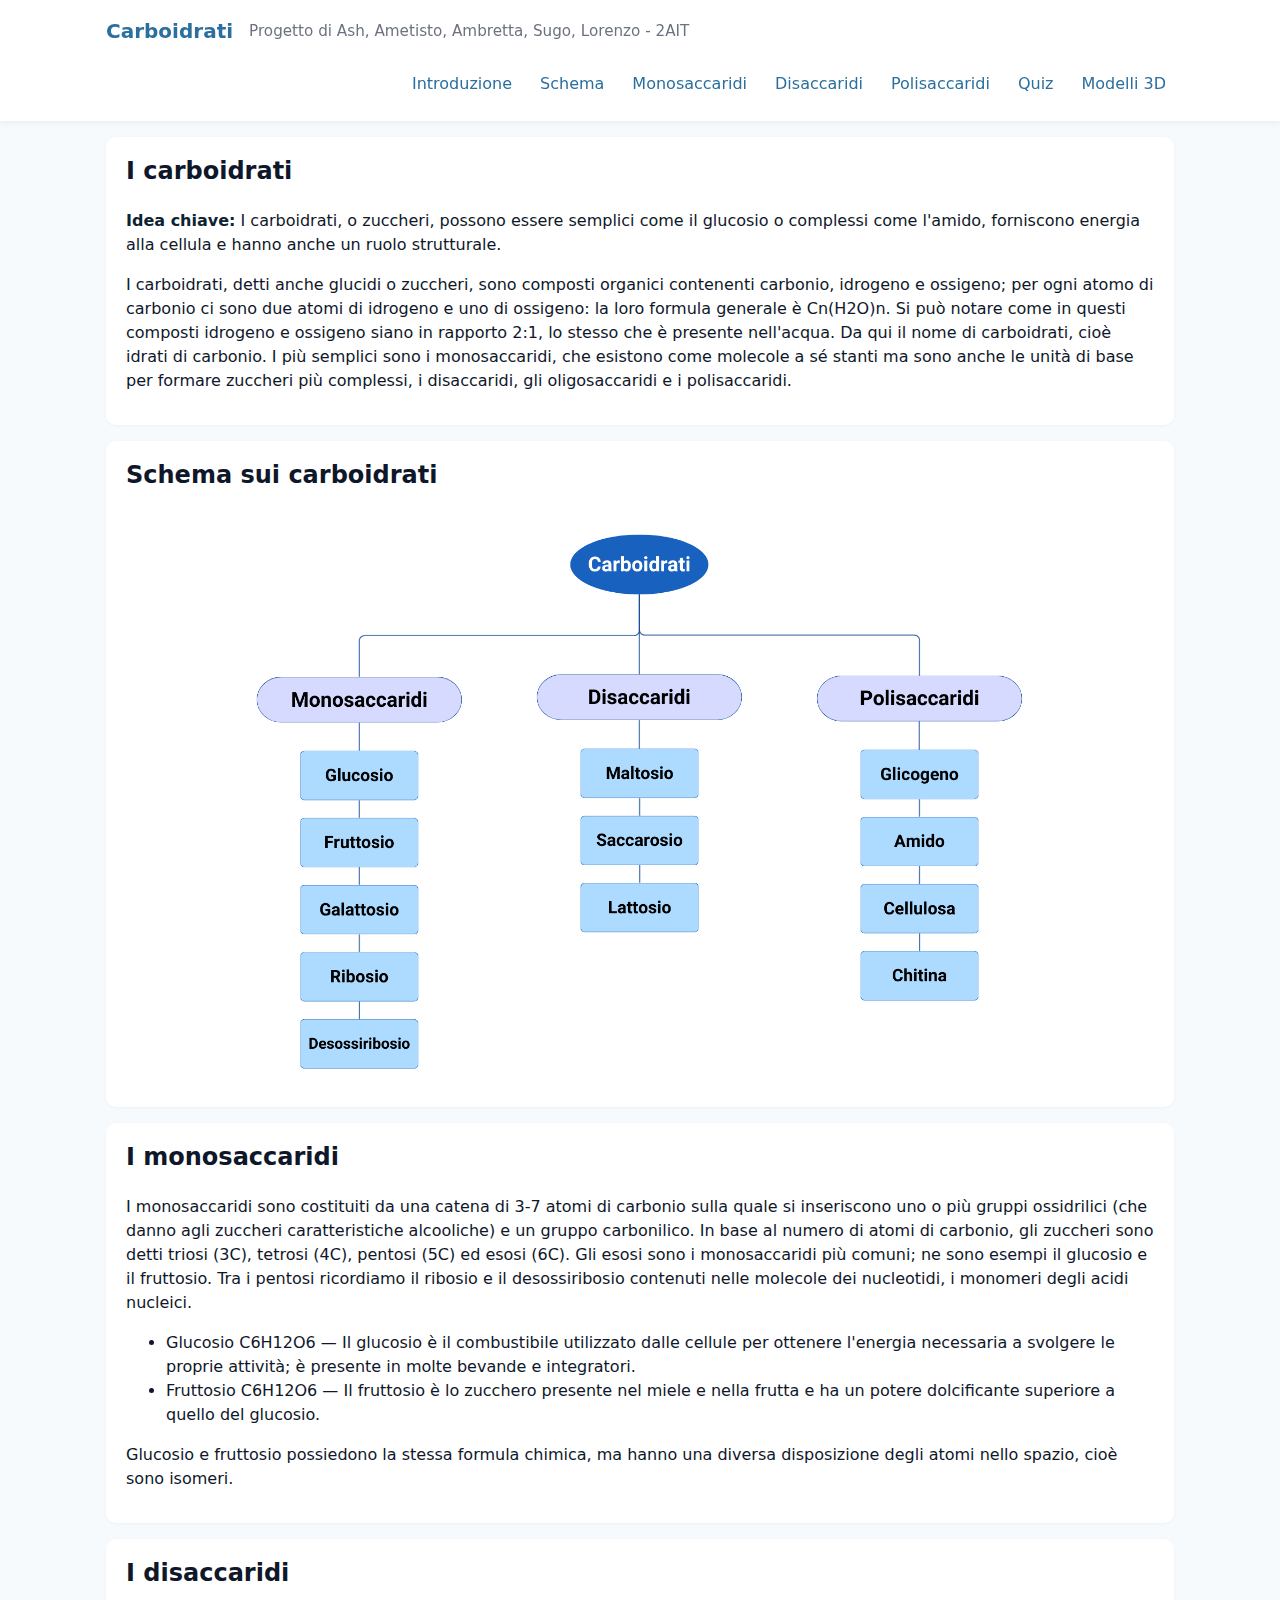
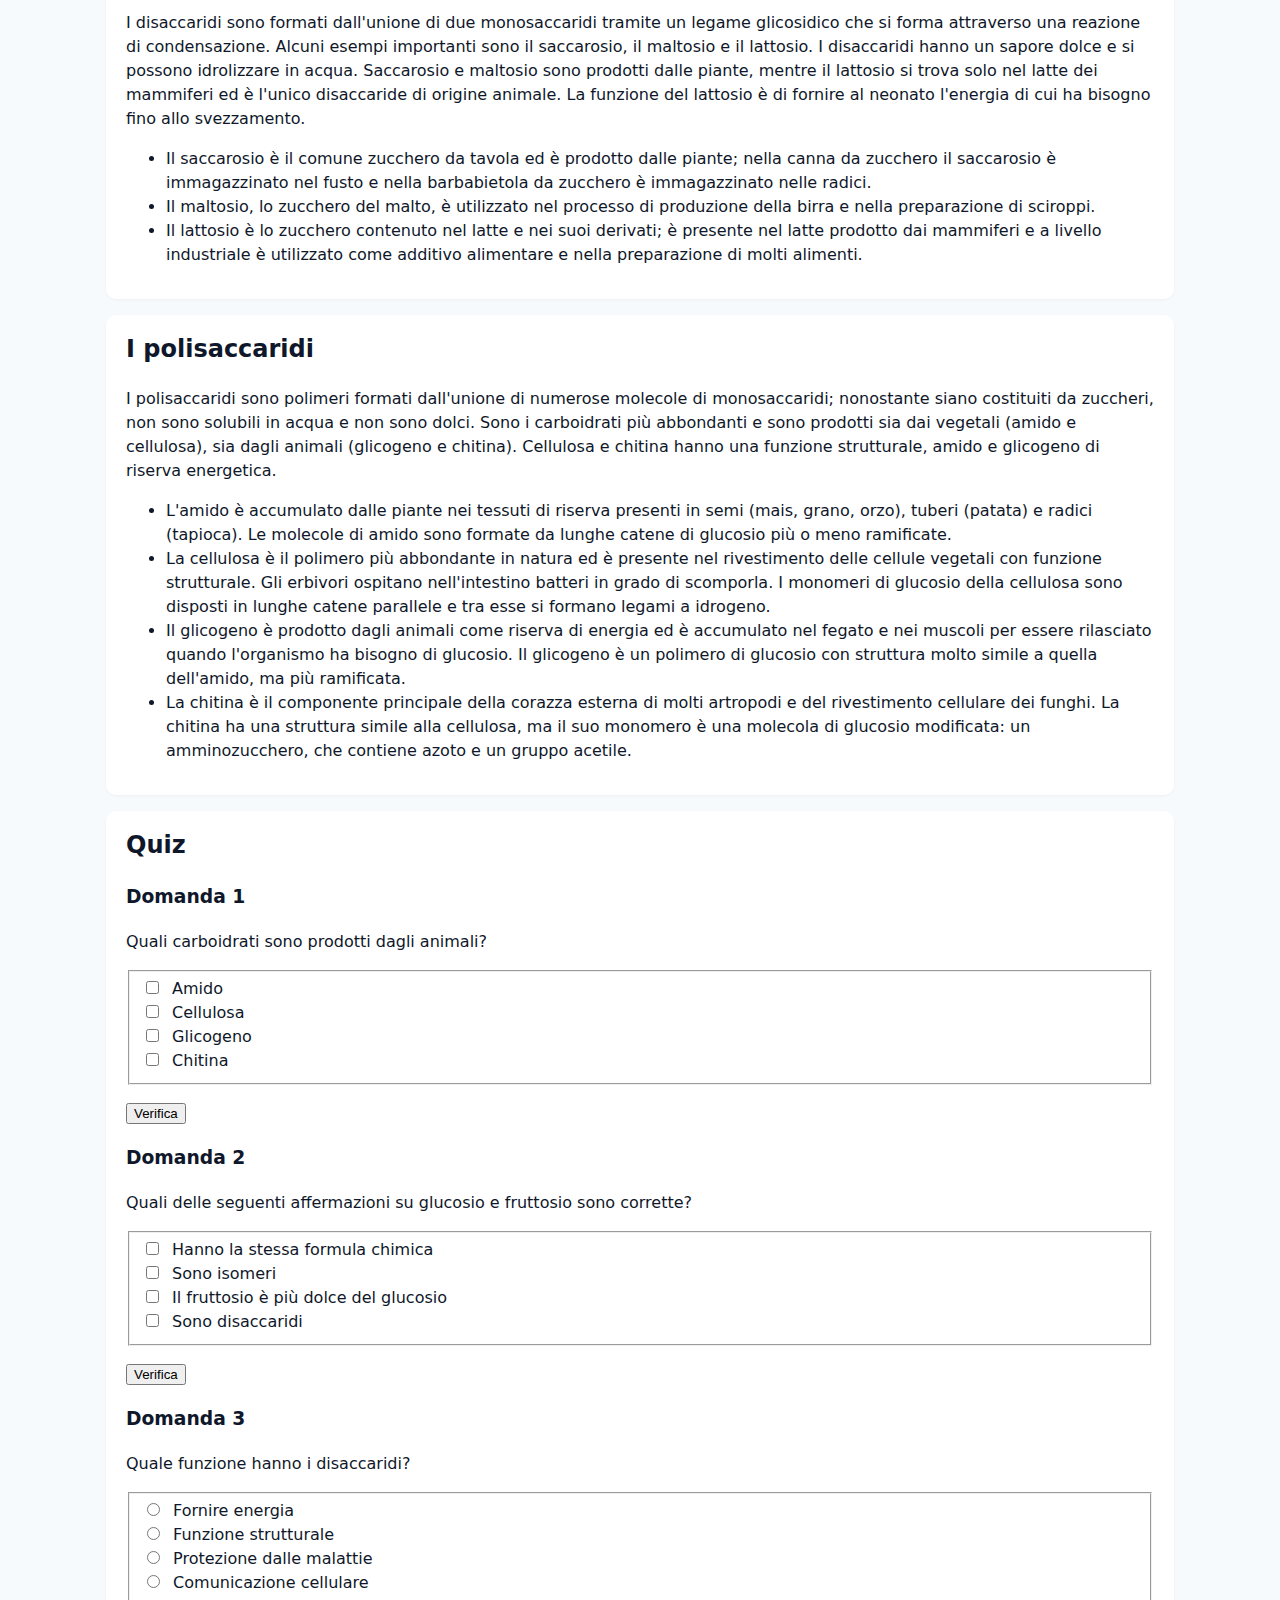
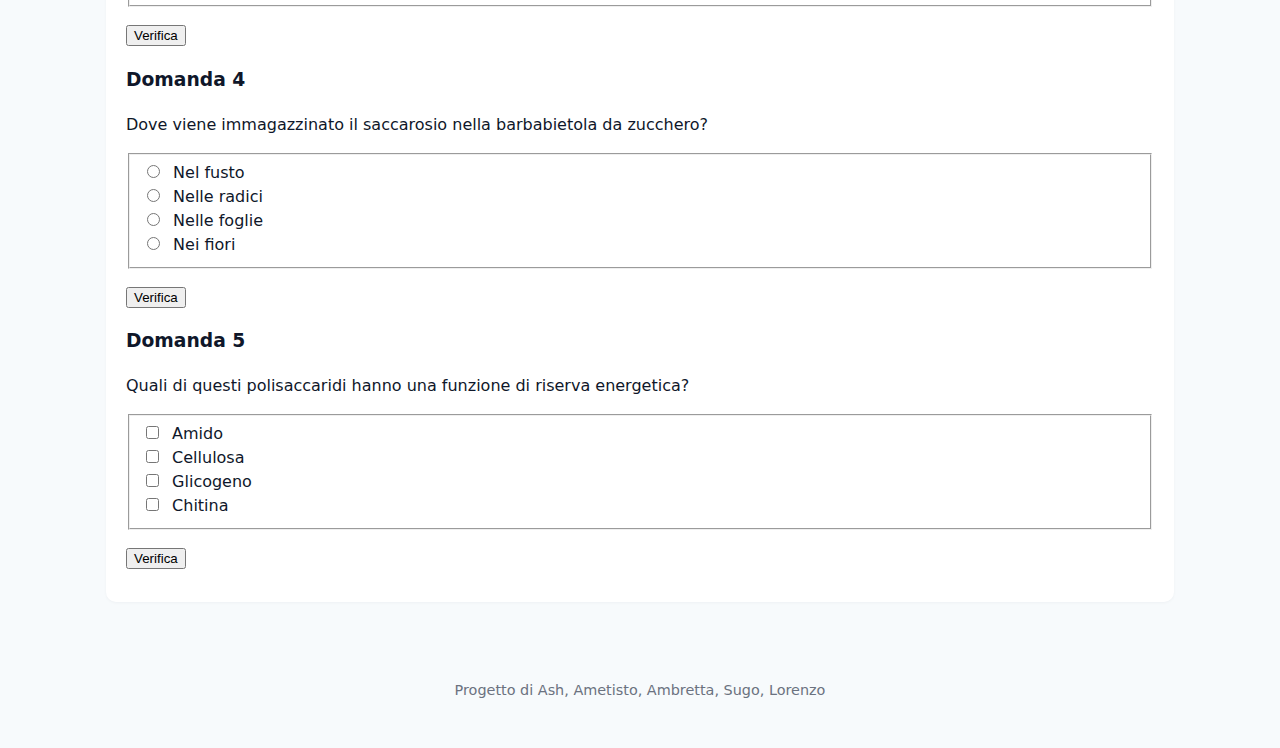
<file: index.html>
<!doctype html>
<html lang="it">
<head>
  <meta charset="utf-8">
  <meta name="viewport" content="width=device-width,initial-scale=1">
  <title>Carboidrati: Progetto di Biologia</title>
  <link rel="stylesheet" href="styles.css">
  <meta name="description" content="Progetto di biologia sui carboidrati realizzato da Butt, Capuano, Cominu, Contu e Tozzi - 2AIT">
</head>
<body>
  <header class="site-header">
    <div class="container">
      <h1>Carboidrati</h1>
      <p class="tagline">Progetto di Ash, Ametisto, Ambretta, Sugo, Lorenzo - 2AIT</p>
      <nav class="main-nav">
        <a href="#intro">Introduzione</a>
        <a href="#schema">Schema</a>
        <a href="#monosaccaridi">Monosaccaridi</a>
        <a href="#disaccaridi">Disaccaridi</a>
        <a href="#polisaccaridi">Polisaccaridi</a>
        <a href="#quiz">Quiz</a>
        <a href="modelli-3d.html">Modelli 3D</a> <!-- nn va, da fixare -->
      </nav>
    </div>
  </header>

  <main class="container">
    <section id="intro">
      <h2>I carboidrati</h2>
      <p class="idea-chiave"><strong>Idea chiave:</strong> I carboidrati, o zuccheri, possono essere semplici come il glucosio o complessi come l'amido, forniscono energia alla cellula e hanno anche un ruolo strutturale.</p>

      <p>I carboidrati, detti anche glucidi o zuccheri, sono composti organici contenenti carbonio, idrogeno e ossigeno; per ogni atomo di carbonio ci sono due atomi di idrogeno e uno di ossigeno: la loro formula generale è Cn(H2O)n. Si può notare come in questi composti idrogeno e ossigeno siano in rapporto 2:1, lo stesso che è presente nell'acqua. Da qui il nome di carboidrati, cioè idrati di carbonio. I più semplici sono i monosaccaridi, che esistono come molecole a sé stanti ma sono anche le unità di base per formare zuccheri più complessi, i disaccaridi, gli oligosaccaridi e i polisaccaridi.</p>
    </section>

    <section id="schema">
      <h2>Schema sui carboidrati</h2>
      <div class="schema-container">
        <img src="assets/schema-carboidrati.png" alt="Schema carboidrati" width="1920" height="1080">
      </div>
    </section>

    <section id="monosaccaridi">
      <h2>I monosaccaridi</h2>
      <p>I monosaccaridi sono costituiti da una catena di 3-7 atomi di carbonio sulla quale si inseriscono uno o più gruppi ossidrilici (che danno agli zuccheri caratteristiche alcooliche) e un gruppo carbonilico. In base al numero di atomi di carbonio, gli zuccheri sono detti triosi (3C), tetrosi (4C), pentosi (5C) ed esosi (6C). Gli esosi sono i monosaccaridi più comuni; ne sono esempi il glucosio e il fruttosio. Tra i pentosi ricordiamo il ribosio e il desossiribosio contenuti nelle molecole dei nucleotidi, i monomeri degli acidi nucleici.</p>

      <ul>
        <li>Glucosio C6H12O6 — Il glucosio è il combustibile utilizzato dalle cellule per ottenere l'energia necessaria a svolgere le proprie attività; è presente in molte bevande e integratori.</li>
        <li>Fruttosio C6H12O6 — Il fruttosio è lo zucchero presente nel miele e nella frutta e ha un potere dolcificante superiore a quello del glucosio.</li>
      </ul>
      <p>Glucosio e fruttosio possiedono la stessa formula chimica, ma hanno una diversa disposizione degli atomi nello spazio, cioè sono isomeri.</p>
    </section>

    <section id="disaccaridi">
      <h2>I disaccaridi</h2>
      <p>I disaccaridi sono formati dall'unione di due monosaccaridi tramite un legame glicosidico che si forma attraverso una reazione di condensazione. Alcuni esempi importanti sono il saccarosio, il maltosio e il lattosio. I disaccaridi hanno un sapore dolce e si possono idrolizzare in acqua. Saccarosio e maltosio sono prodotti dalle piante, mentre il lattosio si trova solo nel latte dei mammiferi ed è l'unico disaccaride di origine animale. La funzione del lattosio è di fornire al neonato l'energia di cui ha bisogno fino allo svezzamento.</p>

      <ul>
        <li>Il saccarosio è il comune zucchero da tavola ed è prodotto dalle piante; nella canna da zucchero il saccarosio è immagazzinato nel fusto e nella barbabietola da zucchero è immagazzinato nelle radici.</li>
        <li>Il maltosio, lo zucchero del malto, è utilizzato nel processo di produzione della birra e nella preparazione di sciroppi.</li>
        <li>Il lattosio è lo zucchero contenuto nel latte e nei suoi derivati; è presente nel latte prodotto dai mammiferi e a livello industriale è utilizzato come additivo alimentare e nella preparazione di molti alimenti.</li>
      </ul>
    </section>

    <section id="polisaccaridi">
      <h2>I polisaccaridi</h2>
      <p>I polisaccaridi sono polimeri formati dall'unione di numerose molecole di monosaccaridi; nonostante siano costituiti da zuccheri, non sono solubili in acqua e non sono dolci. Sono i carboidrati più abbondanti e sono prodotti sia dai vegetali (amido e cellulosa), sia dagli animali (glicogeno e chitina). Cellulosa e chitina hanno una funzione strutturale, amido e glicogeno di riserva energetica.</p>

      <ul>
        <li>L'amido è accumulato dalle piante nei tessuti di riserva presenti in semi (mais, grano, orzo), tuberi (patata) e radici (tapioca). Le molecole di amido sono formate da lunghe catene di glucosio più o meno ramificate.</li>
        <li>La cellulosa è il polimero più abbondante in natura ed è presente nel rivestimento delle cellule vegetali con funzione strutturale. Gli erbivori ospitano nell'intestino batteri in grado di scomporla. I monomeri di glucosio della cellulosa sono disposti in lunghe catene parallele e tra esse si formano legami a idrogeno.</li>
        <li>Il glicogeno è prodotto dagli animali come riserva di energia ed è accumulato nel fegato e nei muscoli per essere rilasciato quando l'organismo ha bisogno di glucosio. Il glicogeno è un polimero di glucosio con struttura molto simile a quella dell'amido, ma più ramificata.</li>
        <li>La chitina è il componente principale della corazza esterna di molti artropodi e del rivestimento cellulare dei funghi. La chitina ha una struttura simile alla cellulosa, ma il suo monomero è una molecola di glucosio modificata: un amminozucchero, che contiene azoto e un gruppo acetile.</li>
      </ul>
    </section>

    <section id="quiz">
      <h2>Quiz</h2>

      <!-- Domanda 1 -->
      <div class="quiz-question">
        <h3>Domanda 1</h3>
        <p>Quali carboidrati sono prodotti dagli animali?</p>

        <form class="quiz-form" data-question="1">
          <fieldset>
            <legend class="visually-hidden">Scelte</legend>
            <label><input type="checkbox" name="opt" value="Amido"> Amido</label><br>
            <label><input type="checkbox" name="opt" value="Cellulosa"> Cellulosa</label><br>
            <label><input type="checkbox" name="opt" value="Glicogeno"> Glicogeno</label><br>
            <label><input type="checkbox" name="opt" value="Chitina"> Chitina</label>
          </fieldset>
          <p>
            <input type="submit" value="Verifica">
          </p>
        </form>

        <div class="quiz-answer" hidden>
          <p>I polisaccaridi sono polimeri formati dall'unione di numerose molecole di monosaccaridi; nonostante siano costituiti da zuccheri, non sono solubili in acqua e non sono dolci. Sono i carboidrati più abbondanti e sono prodotti sia dai vegetali (amido e cellulosa), sia dagli animali (glicogeno e chitina).</p>
        </div>
      </div>

      <!-- Domanda 2 -->
      <div class="quiz-question">
        <h3>Domanda 2</h3>
        <p>Quali delle seguenti affermazioni su glucosio e fruttosio sono corrette?</p>

        <form class="quiz-form" data-question="2">
          <fieldset>
            <legend class="visually-hidden">Scelte</legend>
            <label><input type="checkbox" name="opt" value="Hanno la stessa formula chimica"> Hanno la stessa formula chimica</label><br>
            <label><input type="checkbox" name="opt" value="Sono isomeri"> Sono isomeri</label><br>
            <label><input type="checkbox" name="opt" value="Il fruttosio è più dolce del glucosio"> Il fruttosio è più dolce del glucosio</label><br>
            <label><input type="checkbox" name="opt" value="Sono disaccaridi"> Sono disaccaridi</label>
          </fieldset>
          <p>
            <input type="submit" value="Verifica">
          </p>
        </form>

        <div class="quiz-answer" hidden>
          <p>Glucosio e fruttosio sono isomeri: hanno la stessa formula chimica (C₆H₁₂O₆) ma una diversa disposizione degli atomi nello spazio. Il fruttosio ha un potere dolcificante superiore al glucosio. Entrambi sono monosaccaridi, non disaccaridi.</p>
        </div>
      </div>

      <!-- Domanda 3 -->
      <div class="quiz-question">
        <h3>Domanda 3</h3>
        <p>Quale funzione hanno i disaccaridi?</p>

        <form class="quiz-form" data-question="3">
          <fieldset>
            <legend class="visually-hidden">Scelte</legend>
            <label><input type="radio" name="opt" value="Energia"> Fornire energia</label><br>
            <label><input type="radio" name="opt" value="Strutturale"> Funzione strutturale</label><br>
            <label><input type="radio" name="opt" value="Protezione"> Protezione dalle malattie</label><br>
            <label><input type="radio" name="opt" value="Comunicazione"> Comunicazione cellulare</label>
          </fieldset>
          <p>
            <input type="submit" value="Verifica">
          </p>
        </form>

        <div class="quiz-answer" hidden>
          <p>I disaccaridi hanno principalmente una funzione energetica. Essi forniscono energia alle cellule e vengono utilizzati come fonte di combustibile. Hanno un sapore dolce e si possono idrolizzare in acqua.</p>
        </div>
      </div>

      <!-- Domanda 4 -->
      <div class="quiz-question">
        <h3>Domanda 4</h3>
        <p>Dove viene immagazzinato il saccarosio nella barbabietola da zucchero?</p>

        <form class="quiz-form" data-question="4">
          <fieldset>
            <legend class="visually-hidden">Scelte</legend>
            <label><input type="radio" name="opt" value="Fusto"> Nel fusto</label><br>
            <label><input type="radio" name="opt" value="Radici"> Nelle radici</label><br>
            <label><input type="radio" name="opt" value="Foglie"> Nelle foglie</label><br>
            <label><input type="radio" name="opt" value="Fiori"> Nei fiori</label>
          </fieldset>
          <p>
            <input type="submit" value="Verifica">
          </p>
        </form>

        <div class="quiz-answer" hidden>
          <p>Il saccarosio nella barbabietola da zucchero è immagazzinato nelle radici, dove viene accumulato come riserva energetica. Nella canna da zucchero, invece, è immagazzinato nel fusto.</p>
        </div>
      </div>

      <!-- Domanda 5 -->
      <div class="quiz-question">
        <h3>Domanda 5</h3>
        <p>Quali di questi polisaccaridi hanno una funzione di riserva energetica?</p>

        <form class="quiz-form" data-question="5">
          <fieldset>
            <legend class="visually-hidden">Scelte</legend>
            <label><input type="checkbox" name="opt" value="Amido"> Amido</label><br>
            <label><input type="checkbox" name="opt" value="Cellulosa"> Cellulosa</label><br>
            <label><input type="checkbox" name="opt" value="Glicogeno"> Glicogeno</label><br>
            <label><input type="checkbox" name="opt" value="Chitina"> Chitina</label>
          </fieldset>
          <p>
            <input type="submit" value="Verifica">
          </p>
        </form>

        <div class="quiz-answer" hidden>
          <p>L'amido e il glicogeno hanno funzione di riserva energetica. L'amido è prodotto dalle piante e immagazzinato nei semi, tuberi e radici. Il glicogeno è prodotto dagli animali e accumulato nel fegato e nei muscoli. La cellulosa e la chitina hanno invece funzione strutturale.</p>
        </div>
      </div>

    </section>

  </main>

  <footer class="site-footer">
    <div class="container">
      <p>Progetto di Ash, Ametisto, Ambretta, Sugo, Lorenzo</p>
    </div>
  </footer>

  <script src="script.js" defer></script>
</body>
</html>
</file>
<file: styles.css>
/* Stili base e layout responsive */
:root{
  --accent:#2a6f9e;
  --muted:#6b7280;
  --bg:#f7fafc;
  --text:#0f172a;
  --container:1100px;
}
*{box-sizing:border-box}
body{font-family:system-ui,-apple-system,Segoe UI,Roboto,'Helvetica Neue',Arial;line-height:1.5;color:var(--text);background:var(--bg);margin:0}
.container{max-width:var(--container);margin:0 auto;padding:1rem}
.site-header{background:white;box-shadow:0 2px 6px rgba(20,30,40,.06);position:sticky;top:0;z-index:20}
.site-header .container{display:flex;align-items:center;gap:1rem;flex-wrap:wrap}
.site-header h1{margin:0;font-size:1.25rem;color:var(--accent)}
.tagline{margin:0;color:var(--muted);font-size:0.95rem}
.main-nav{margin-left:auto;display:flex;gap:0.75rem}
.main-nav a{display:inline-block;padding:0.6rem 0.5rem;color:var(--accent);text-decoration:none;border-radius:6px}
.main-nav a:hover{background:rgba(42,111,158,0.08)}

main{padding:1.25rem 0}
section{background:white;border-radius:10px;padding:1rem 1.25rem;margin-bottom:1rem;box-shadow:0 1px 3px rgba(20,30,40,.04)}
section h2{margin-top:0}
.diagram{display:flex;align-items:center;gap:1rem}
.diagram svg{border-radius:6px}

.quiz-actions{margin-top:.75rem;display:flex;gap:.5rem}
button{background:var(--accent);color:white;border:0;padding:.5rem .8rem;border-radius:8px;cursor:pointer}
button[type="reset"]{background:#e5e7eb;color:#111}
#quiz-result{margin-top:.75rem;padding:.6rem;border-radius:6px}

.site-footer{padding:1rem 0;text-align:center;color:var(--muted);font-size:0.9rem}

/* Responsive */
@media (max-width:700px){
  .main-nav{width:100%;gap:.4rem;justify-content:space-around}
  .container{padding:.75rem}
}

/* Accessibilità */
button:focus, a:focus{outline:3px solid rgba(42,111,158,.18);outline-offset:2px}

/* small helpers */
strong{color:#0b2333}

/* Quiz highlights */
label{display:inline-block}
label input{margin-right:0.5rem}
.visually-hidden{position:absolute!important;height:1px;width:1px;overflow:hidden;clip:rect(1px,1px,1px,1px);white-space:nowrap}
.correct{background:rgba(34,197,94,0.12);border:1px solid rgba(34,197,94,0.18);padding:0.25rem;border-radius:6px}
.incorrect{background:rgba(239,68,68,0.06);border:1px solid rgba(239,68,68,0.12);padding:0.25rem;border-radius:6px;opacity:0.95}
.quiz-answer{margin-top:0.75rem;padding:.6rem;border-radius:6px;background:rgba(0,0,0,0.02)}

/* Schema section */
.schema-container{width:100%;overflow-x:auto;border-radius:8px;background:#f0f4f8}
.schema-container img{max-width:100%;height:auto;display:block;border-radius:6px}
</file>
